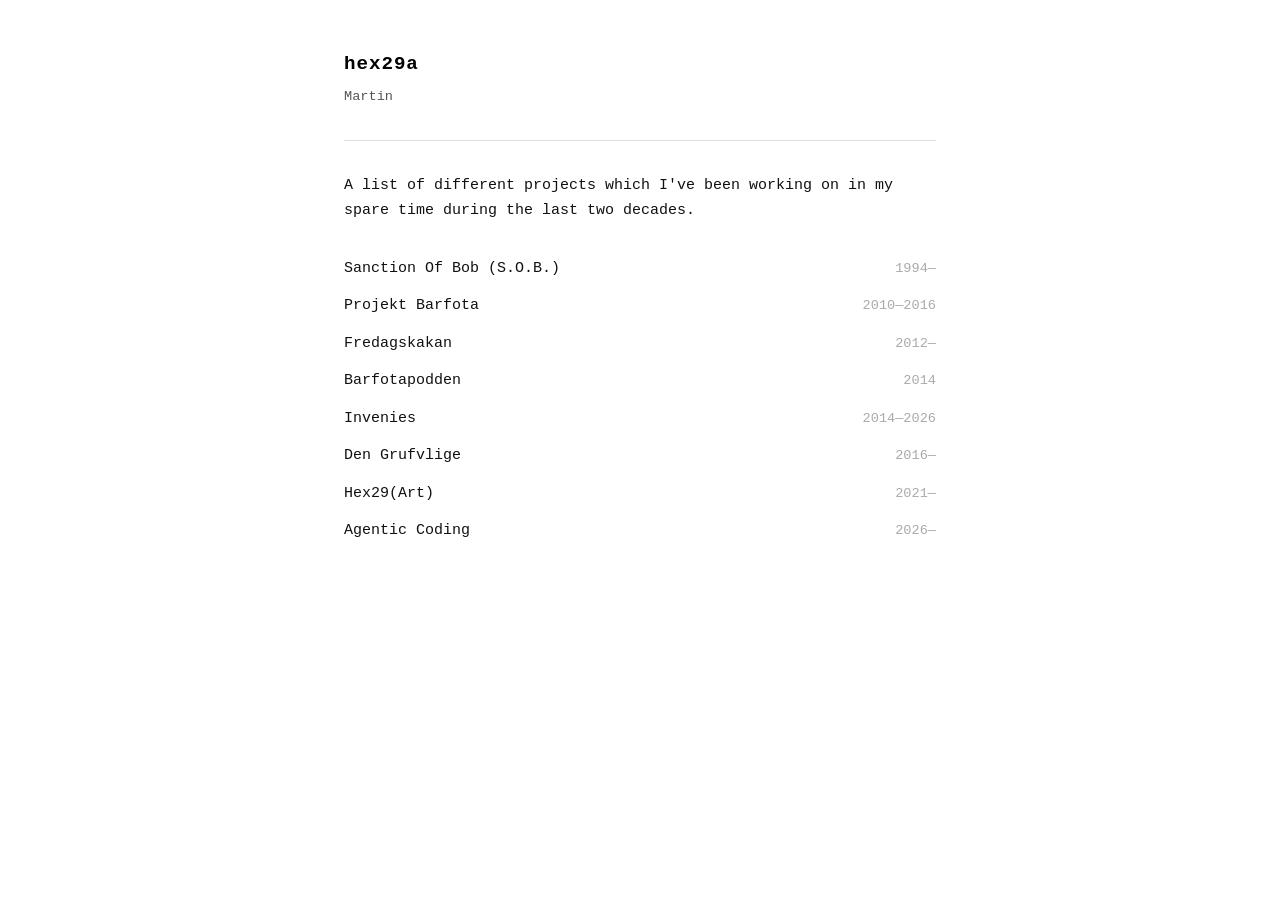
<file: index.html>
<!DOCTYPE html>
<html lang="en">
<head>
  <meta charset="UTF-8">
  <meta name="viewport" content="width=device-width, initial-scale=1.0">
  <title>hex29a</title>
  <link rel="stylesheet" href="style.css">
</head>
<body>
  <h1>hex29a</h1>
  <p style="color:#555; font-size:0.85rem;">Martin</p>

  <hr>

  <p>A list of different projects which I've been working on in my spare time during the last two decades.</p>

  <ul class="project-list">
    <li>
      <a href="/sob">Sanction Of Bob (S.O.B.)</a>
      <span class="year">1994—</span>
    </li>
    <li>
      <a href="/projekt-barfota">Projekt Barfota</a>
      <span class="year">2010—2016</span>
    </li>
    <li>
      <a href="/fredagskakan">Fredagskakan</a>
      <span class="year">2012—</span>
    </li>
    <li>
      <a href="/barfotapodden">Barfotapodden</a>
      <span class="year">2014</span>
    </li>
    <li>
      <a href="/invenies">Invenies</a>
      <span class="year">2014—2026</span>
    </li>
    <li>
      <a href="/den-grufvlige">Den Grufvlige</a>
      <span class="year">2016—</span>
    </li>
    <li>
      <a href="/hex29art">Hex29(Art)</a>
      <span class="year">2021—</span>
    </li>
    <li>
      <a href="/agentic-coding">Agentic Coding</a>
      <span class="year">2026—</span>
    </li>
  </ul>
</body>
</html>
</file>
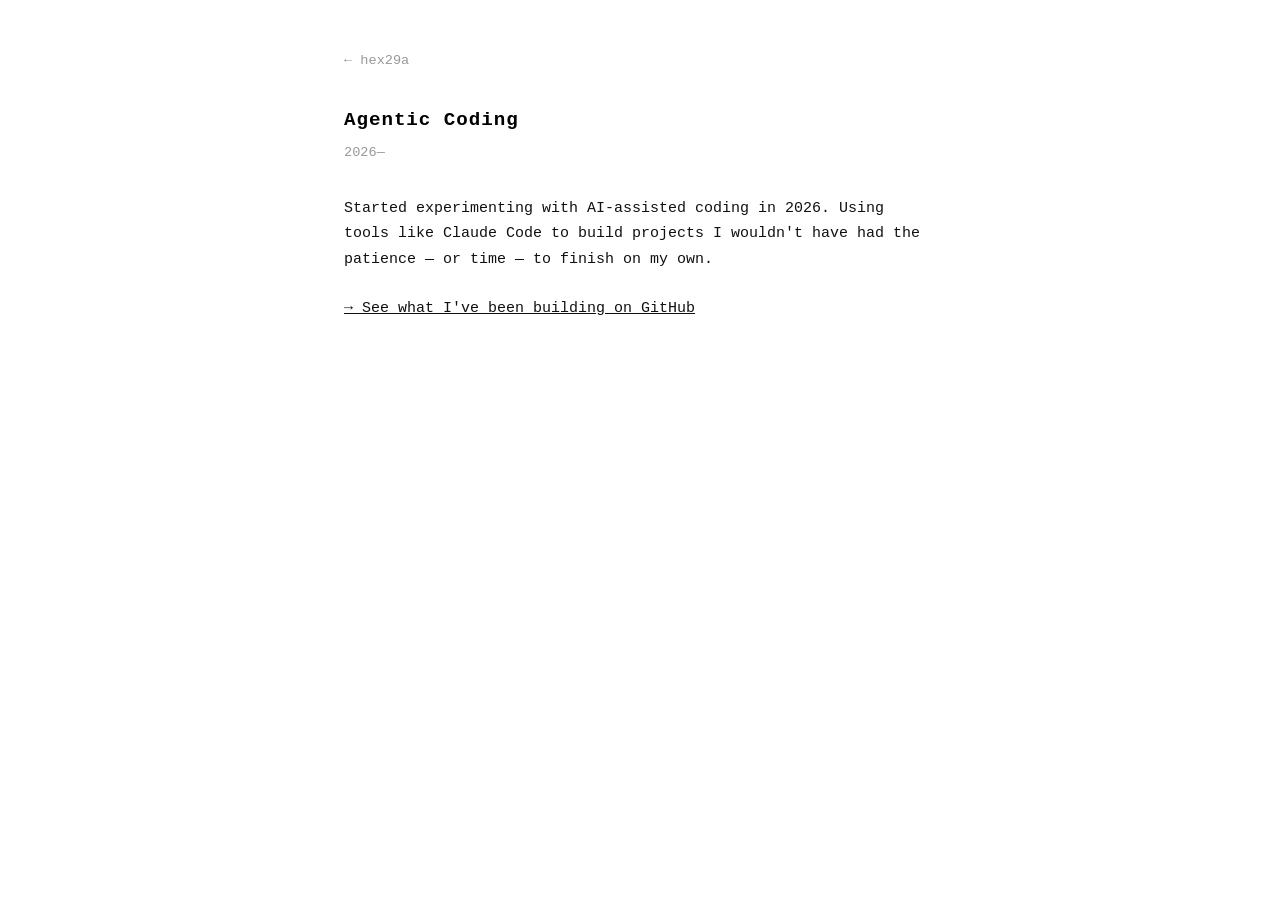
<file: agentic-coding/index.html>
<!DOCTYPE html>
<html lang="en">
<head>
  <meta charset="UTF-8">
  <meta name="viewport" content="width=device-width, initial-scale=1.0">
  <title>Agentic Coding — hex29a</title>
  <link rel="stylesheet" href="../style.css">
</head>
<body>
  <a class="back" href="/">← hex29a</a>

  <h1>Agentic Coding</h1>
  <p class="meta">2026—</p>

  <p>Started experimenting with AI-assisted coding in 2026. Using tools like Claude Code to build projects I wouldn't have had the patience — or time — to finish on my own.</p>

  <div class="external-links">
    <a href="https://github.com/hex29a" target="_blank">→ See what I've been building on GitHub</a>
  </div>
</body>
</html>
</file>
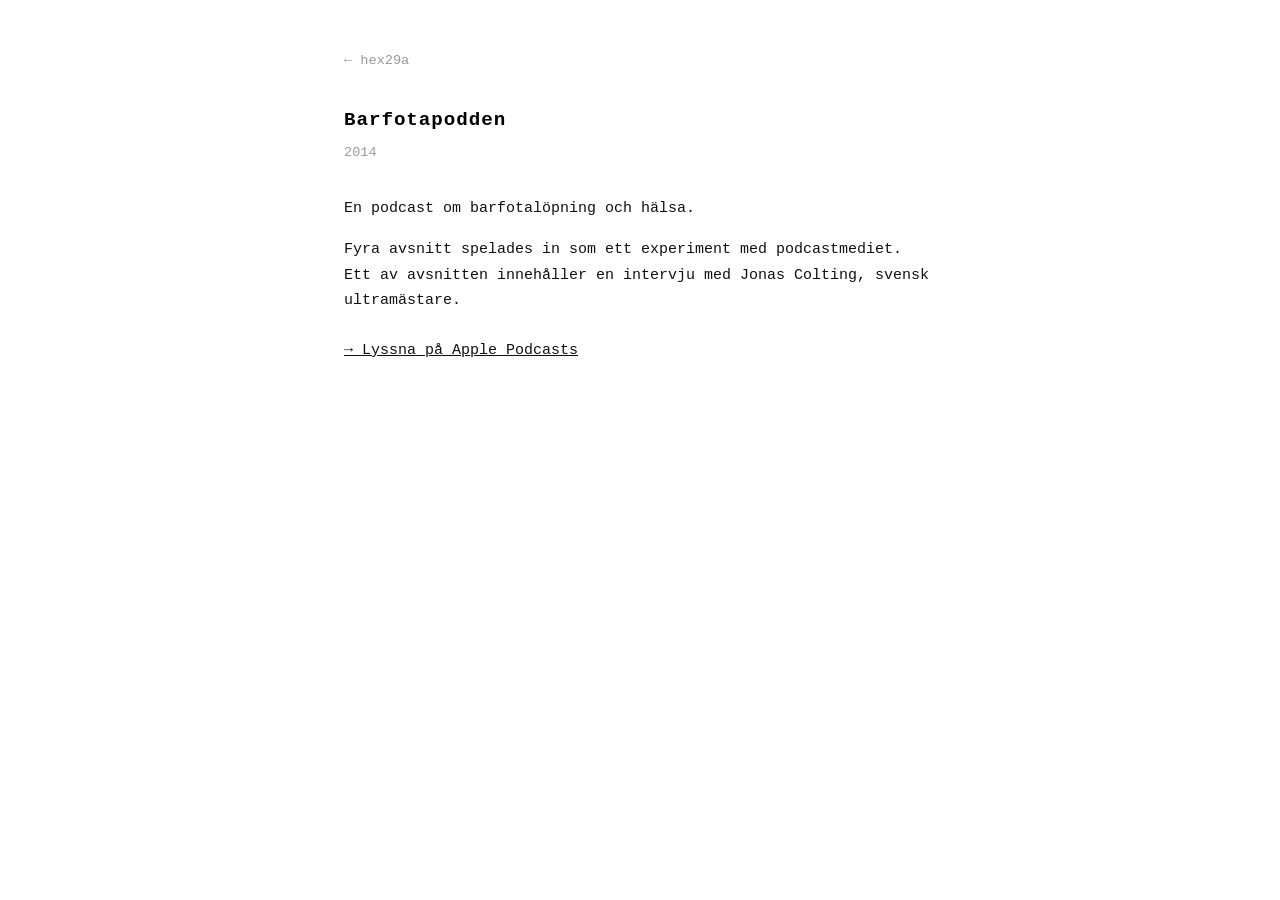
<file: barfotapodden/index.html>
<!DOCTYPE html>
<html lang="en">
<head>
  <meta charset="UTF-8">
  <meta name="viewport" content="width=device-width, initial-scale=1.0">
  <title>Barfotapodden — hex29a</title>
  <link rel="stylesheet" href="../style.css">
</head>
<body>
  <a class="back" href="/">← hex29a</a>

  <h1>Barfotapodden</h1>
  <p class="meta">2014</p>

  <p>En podcast om barfotalöpning och hälsa.</p>

  <p>Fyra avsnitt spelades in som ett experiment med podcastmediet. Ett av avsnitten innehåller en intervju med Jonas Colting, svensk ultramästare.</p>

  <div class="external-links">
    <a href="https://podcasts.apple.com/au/podcast/barfotapodden-en-pod-om-l%C3%B6pning-och-h%C3%A4lsa-med-eller/id1038842797" target="_blank">→ Lyssna på Apple Podcasts</a>
  </div>
</body>
</html>
</file>
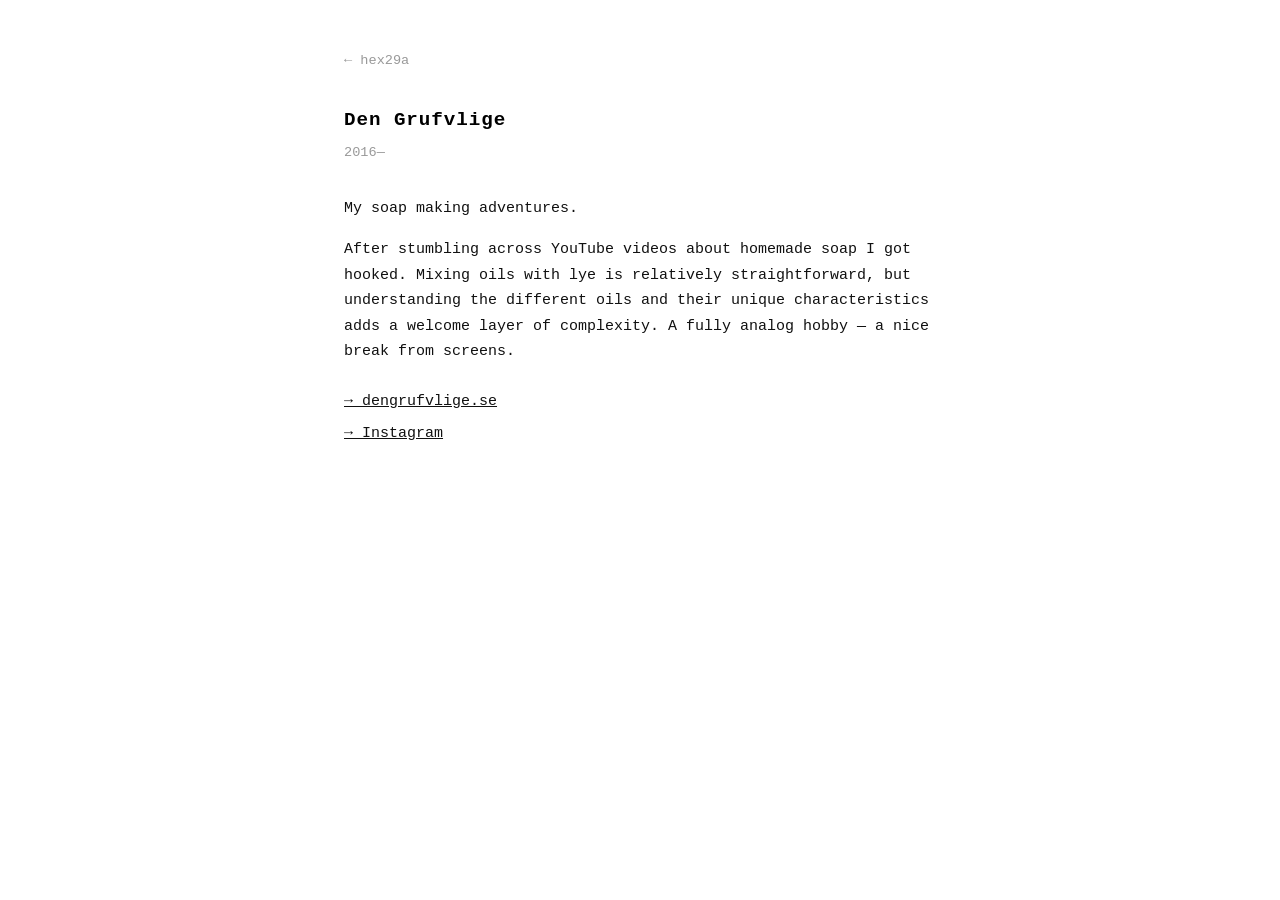
<file: den-grufvlige/index.html>
<!DOCTYPE html>
<html lang="en">
<head>
  <meta charset="UTF-8">
  <meta name="viewport" content="width=device-width, initial-scale=1.0">
  <title>Den Grufvlige — hex29a</title>
  <link rel="stylesheet" href="../style.css">
</head>
<body>
  <a class="back" href="/">← hex29a</a>

  <h1>Den Grufvlige</h1>
  <p class="meta">2016—</p>

  <p>My soap making adventures.</p>

  <p>After stumbling across YouTube videos about homemade soap I got hooked. Mixing oils with lye is relatively straightforward, but understanding the different oils and their unique characteristics adds a welcome layer of complexity. A fully analog hobby — a nice break from screens.</p>

  <div class="external-links">
    <a href="https://dengrufvlige.se" target="_blank">→ dengrufvlige.se</a>
    <a href="https://www.instagram.com/dengrufvlige" target="_blank">→ Instagram</a>
  </div>
</body>
</html>
</file>
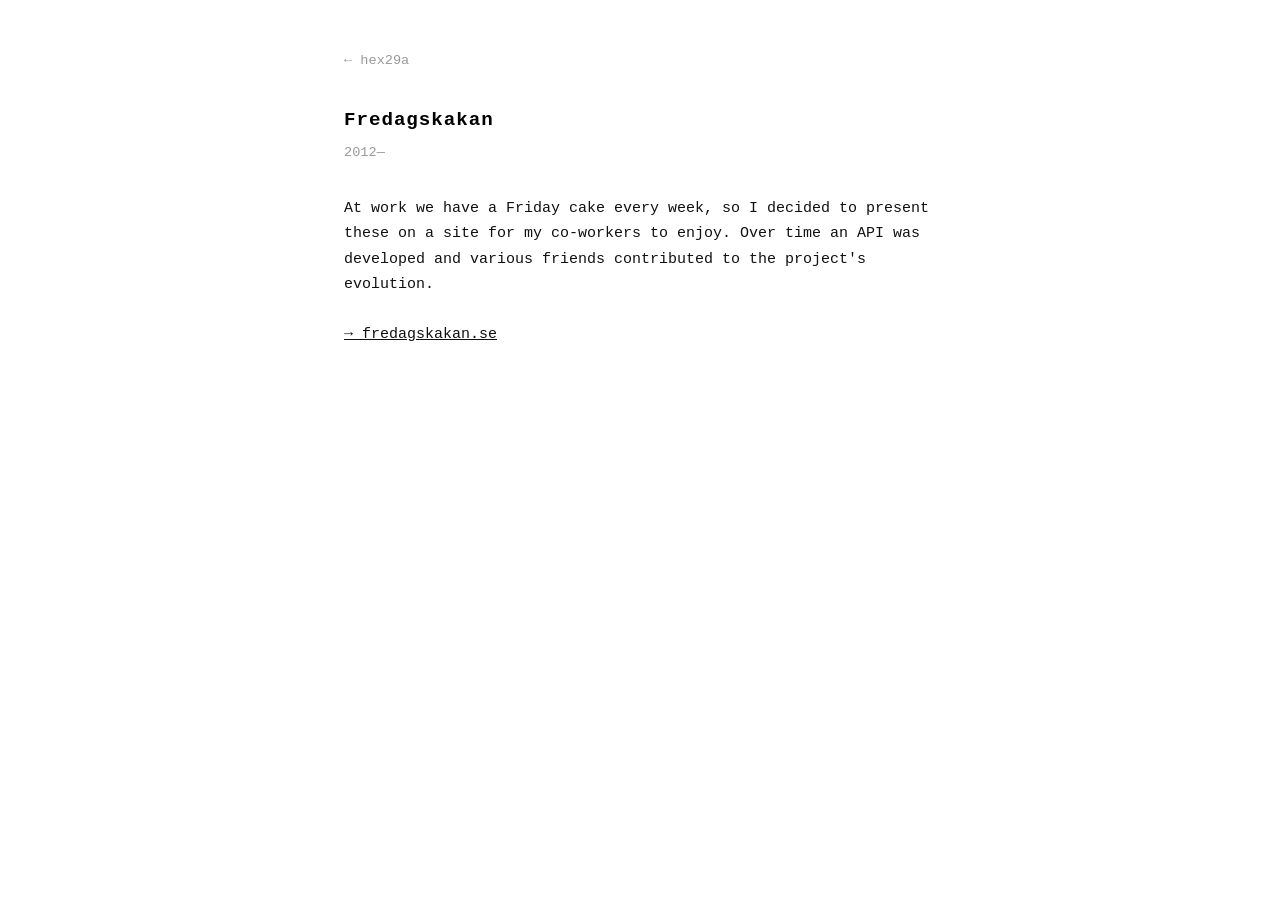
<file: fredagskakan/index.html>
<!DOCTYPE html>
<html lang="en">
<head>
  <meta charset="UTF-8">
  <meta name="viewport" content="width=device-width, initial-scale=1.0">
  <title>Fredagskakan — hex29a</title>
  <link rel="stylesheet" href="../style.css">
</head>
<body>
  <a class="back" href="/">← hex29a</a>

  <h1>Fredagskakan</h1>
  <p class="meta">2012—</p>

  <p>At work we have a Friday cake every week, so I decided to present these on a site for my co-workers to enjoy. Over time an API was developed and various friends contributed to the project's evolution.</p>

  <div class="external-links">
    <a href="https://fredagskakan.se" target="_blank">→ fredagskakan.se</a>
  </div>
</body>
</html>
</file>
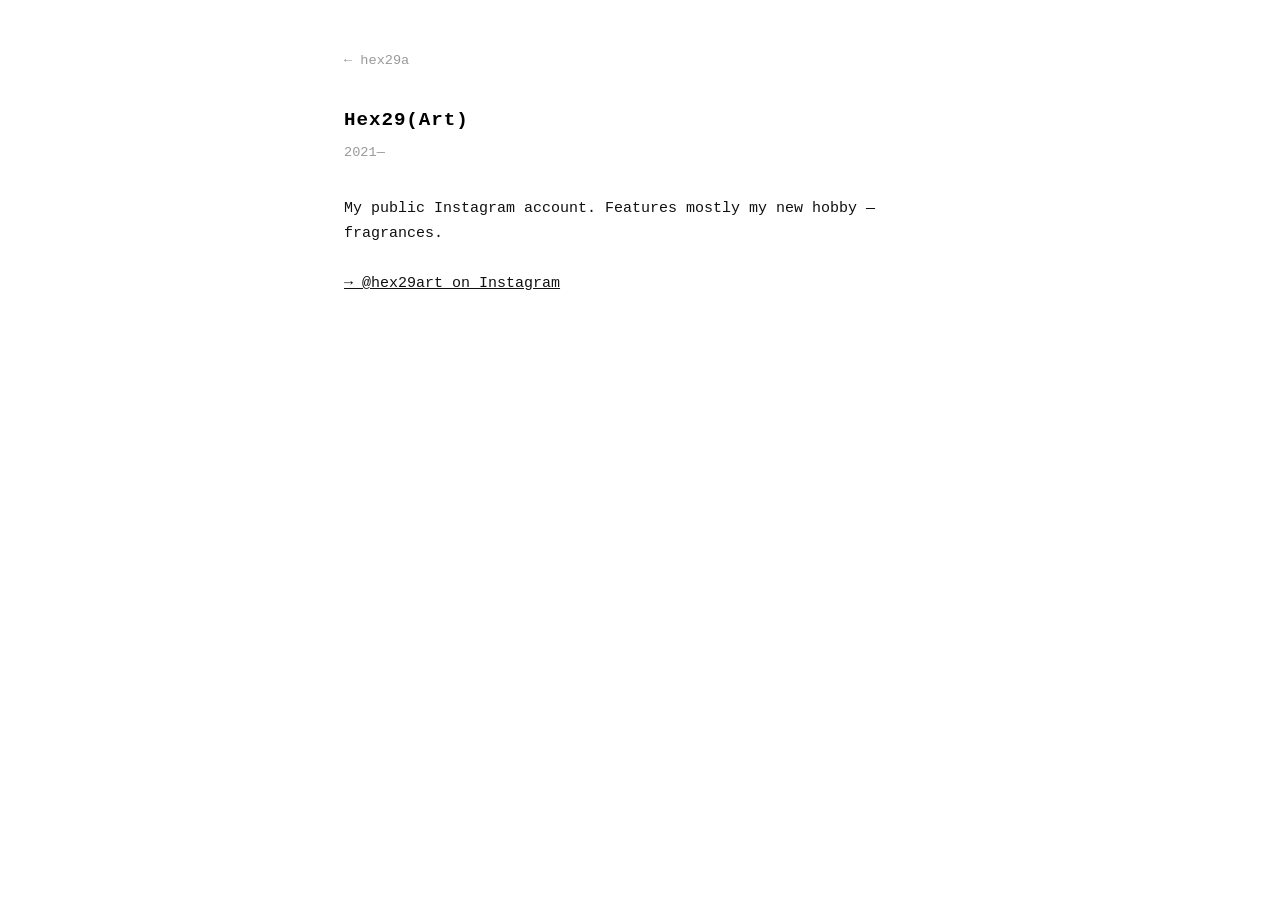
<file: hex29art/index.html>
<!DOCTYPE html>
<html lang="en">
<head>
  <meta charset="UTF-8">
  <meta name="viewport" content="width=device-width, initial-scale=1.0">
  <title>Hex29(Art) — hex29a</title>
  <link rel="stylesheet" href="../style.css">
</head>
<body>
  <a class="back" href="/">← hex29a</a>

  <h1>Hex29(Art)</h1>
  <p class="meta">2021—</p>

  <p>My public Instagram account. Features mostly my new hobby — fragrances.</p>

  <div class="external-links">
    <a href="https://instagram.com/hex29art" target="_blank">→ @hex29art on Instagram</a>
  </div>
</body>
</html>
</file>
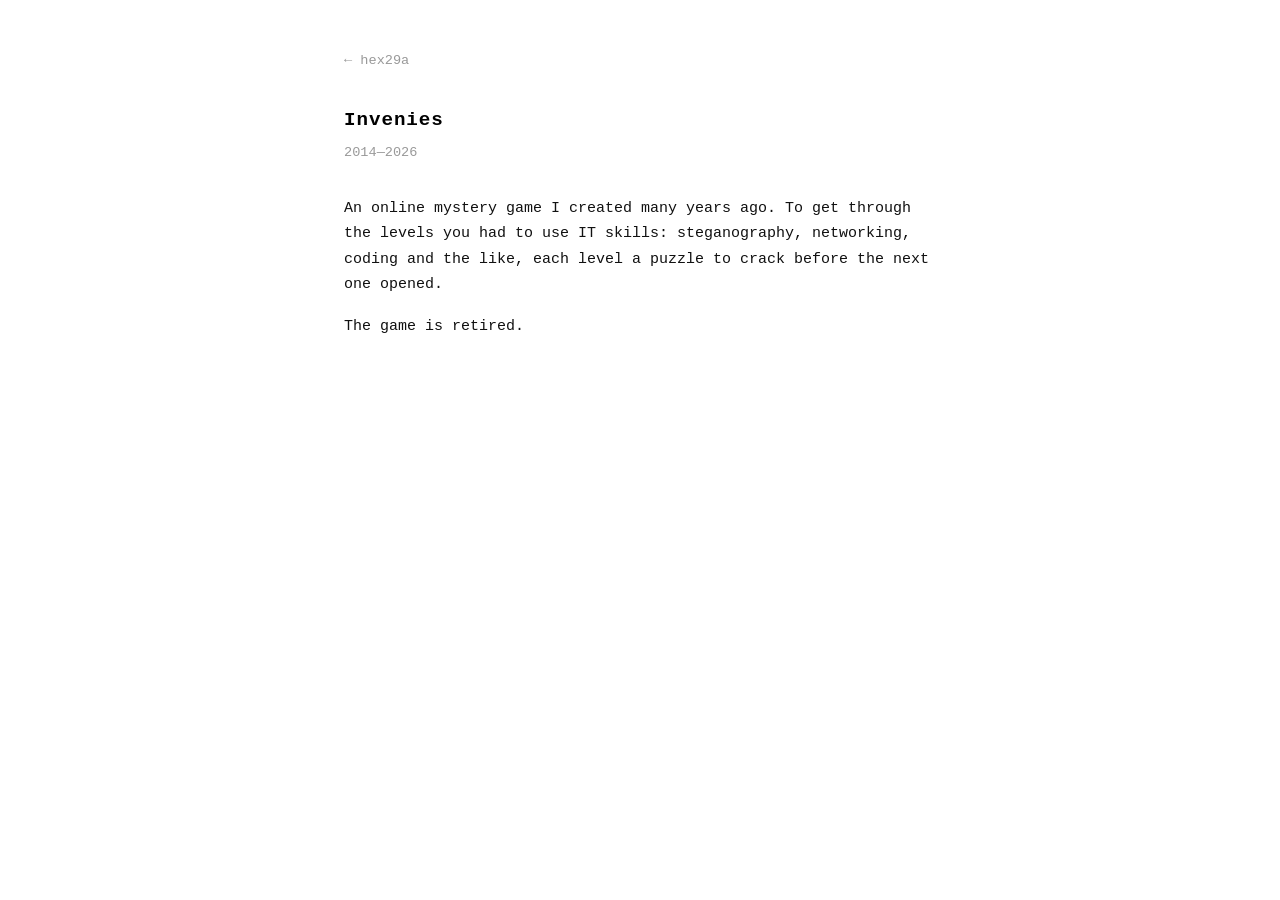
<file: invenies/index.html>
<!DOCTYPE html>
<html lang="en">
<head>
  <meta charset="UTF-8">
  <meta name="viewport" content="width=device-width, initial-scale=1.0">
  <title>Invenies — hex29a</title>
  <link rel="stylesheet" href="../style.css">
</head>
<body>
  <a class="back" href="/">← hex29a</a>

  <h1>Invenies</h1>
  <p class="meta">2014—2026</p>

  <p>An online mystery game I created many years ago. To get through the levels you had to use IT skills: steganography, networking, coding and the like, each level a puzzle to crack before the next one opened.</p>

  <p>The game is retired.</p>

</body>
</html>
</file>
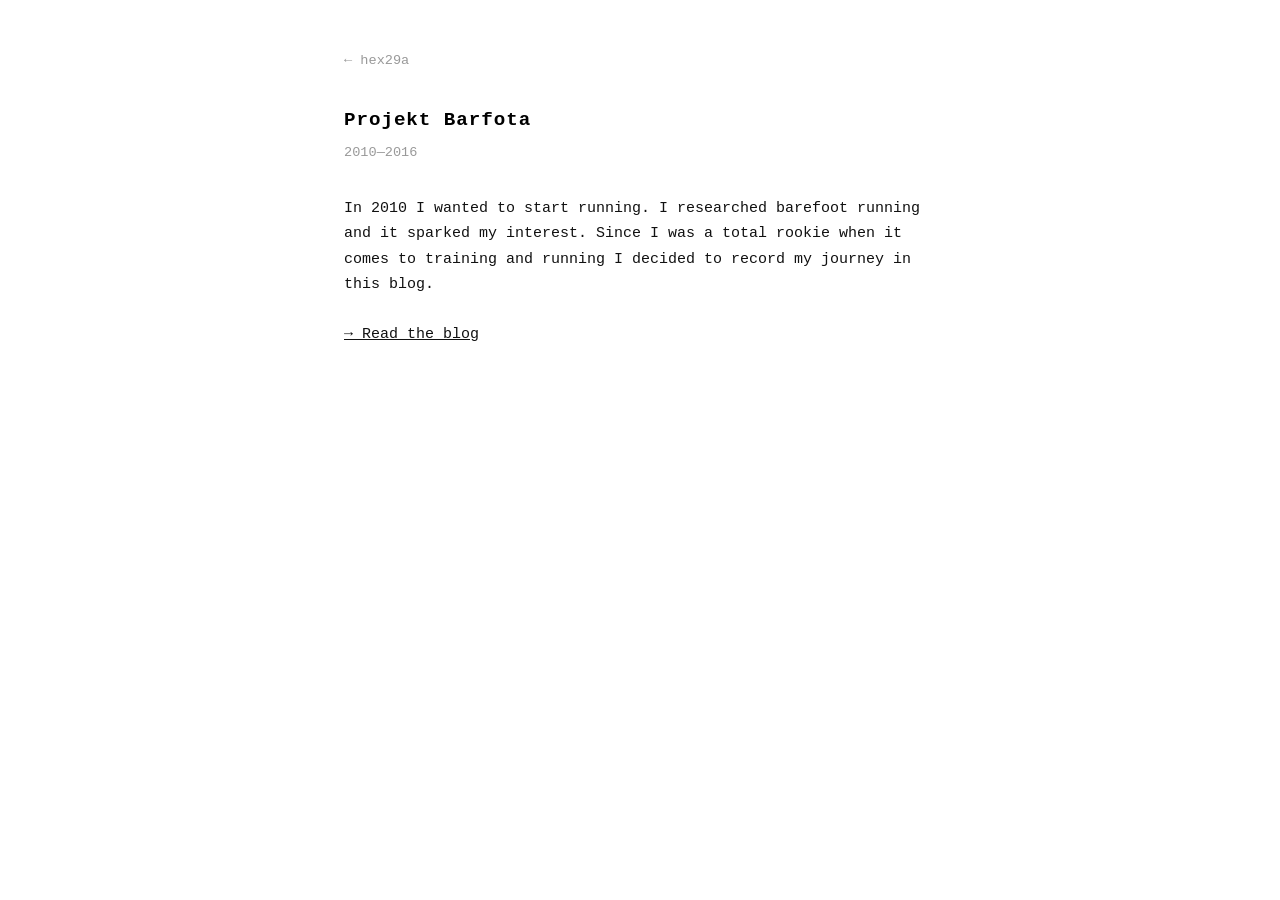
<file: projekt-barfota/index.html>
<!DOCTYPE html>
<html lang="en">
<head>
  <meta charset="UTF-8">
  <meta name="viewport" content="width=device-width, initial-scale=1.0">
  <title>Projekt Barfota — hex29a</title>
  <link rel="stylesheet" href="../style.css">
</head>
<body>
  <a class="back" href="/">← hex29a</a>

  <h1>Projekt Barfota</h1>
  <p class="meta">2010—2016</p>

  <p>In 2010 I wanted to start running. I researched barefoot running and it sparked my interest. Since I was a total rookie when it comes to training and running I decided to record my journey in this blog.</p>

  <div class="external-links">
    <a href="http://projektbarfota.blogspot.com" target="_blank">→ Read the blog</a>
  </div>
</body>
</html>
</file>
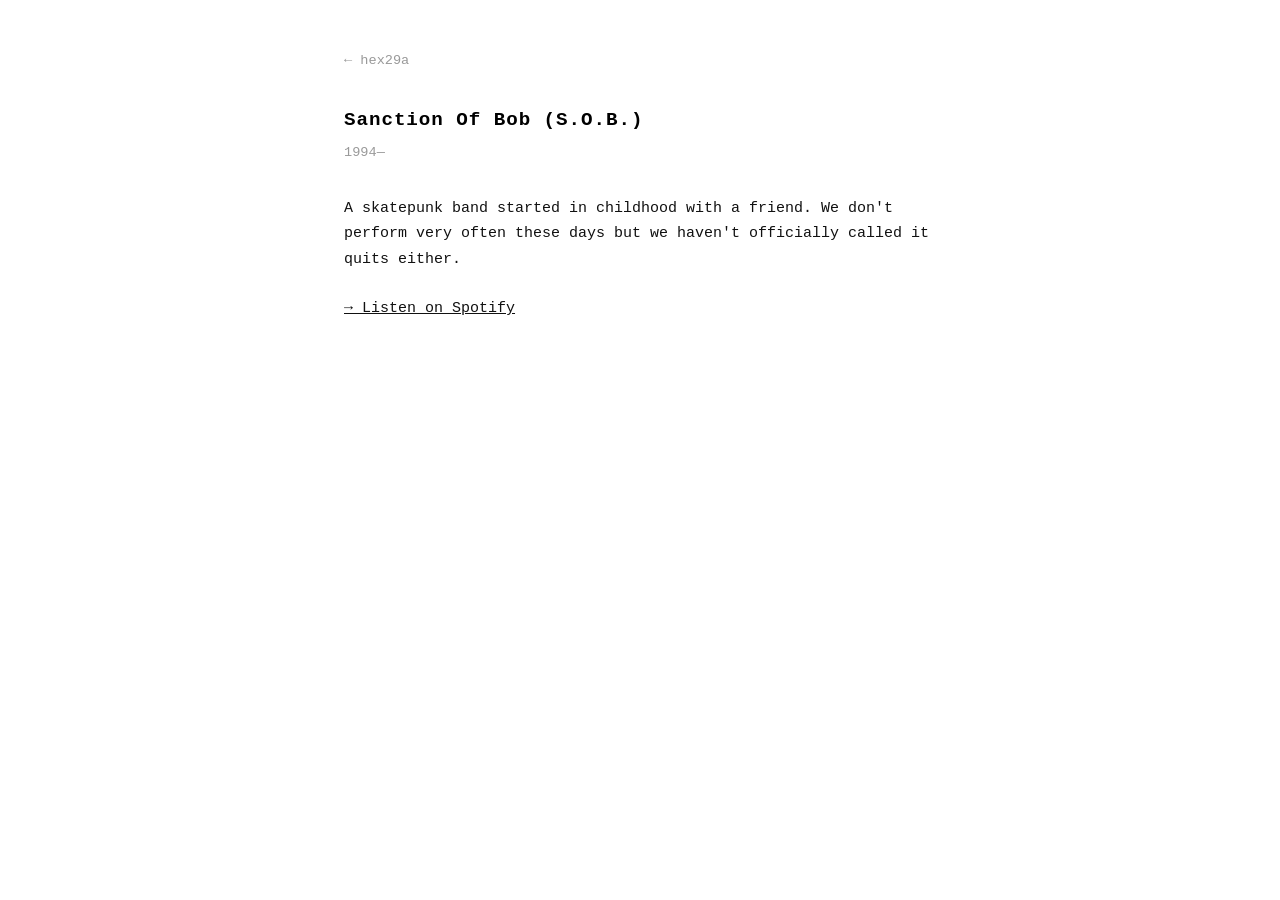
<file: sob/index.html>
<!DOCTYPE html>
<html lang="en">
<head>
  <meta charset="UTF-8">
  <meta name="viewport" content="width=device-width, initial-scale=1.0">
  <title>Sanction Of Bob — hex29a</title>
  <link rel="stylesheet" href="../style.css">
</head>
<body>
  <a class="back" href="/">← hex29a</a>

  <h1>Sanction Of Bob (S.O.B.)</h1>
  <p class="meta">1994—</p>

  <p>A skatepunk band started in childhood with a friend. We don't perform very often these days but we haven't officially called it quits either.</p>

  <div class="external-links">
    <a href="https://open.spotify.com/album/0A2V2uS44KyVBGiagqUsPI?si=Q8e7uIFEQjyblQYFEX6uCg" target="_blank">→ Listen on Spotify</a>
  </div>
</body>
</html>
</file>
<file: style.css>
* {
  box-sizing: border-box;
  margin: 0;
  padding: 0;
}

body {
  background: #fff;
  color: #111;
  font-family: "Courier New", Courier, monospace;
  font-size: 15px;
  line-height: 1.7;
  padding: 3rem 1.5rem;
  max-width: 640px;
  margin: 0 auto;
}

h1 {
  font-size: 1.2rem;
  color: #000;
  margin-bottom: 0.25rem;
  letter-spacing: 0.05em;
}

h2 {
  font-size: 1rem;
  color: #000;
  margin-bottom: 1.5rem;
}

p {
  margin-bottom: 1rem;
}

a {
  color: #111;
  text-decoration: underline;
}

a:hover {
  color: #555;
}

hr {
  border: none;
  border-top: 1px solid #ddd;
  margin: 2rem 0;
}

.back {
  display: inline-block;
  margin-bottom: 2rem;
  font-size: 0.85rem;
  color: #999;
  text-decoration: none;
}

.back:hover {
  color: #111;
}

.project-list {
  list-style: none;
  margin-top: 2rem;
}

.project-list li {
  margin-bottom: 0.75rem;
  display: flex;
  gap: 1rem;
  align-items: baseline;
}

.project-list a {
  color: #111;
  text-decoration: none;
  flex: 1;
}

.project-list a:hover {
  color: #555;
}

.project-list .year {
  color: #aaa;
  font-size: 0.85rem;
  white-space: nowrap;
}

.meta {
  color: #999;
  font-size: 0.85rem;
  margin-bottom: 2rem;
}

.external-links {
  margin-top: 1.5rem;
}

.external-links a {
  display: block;
  margin-bottom: 0.4rem;
}
</file>
